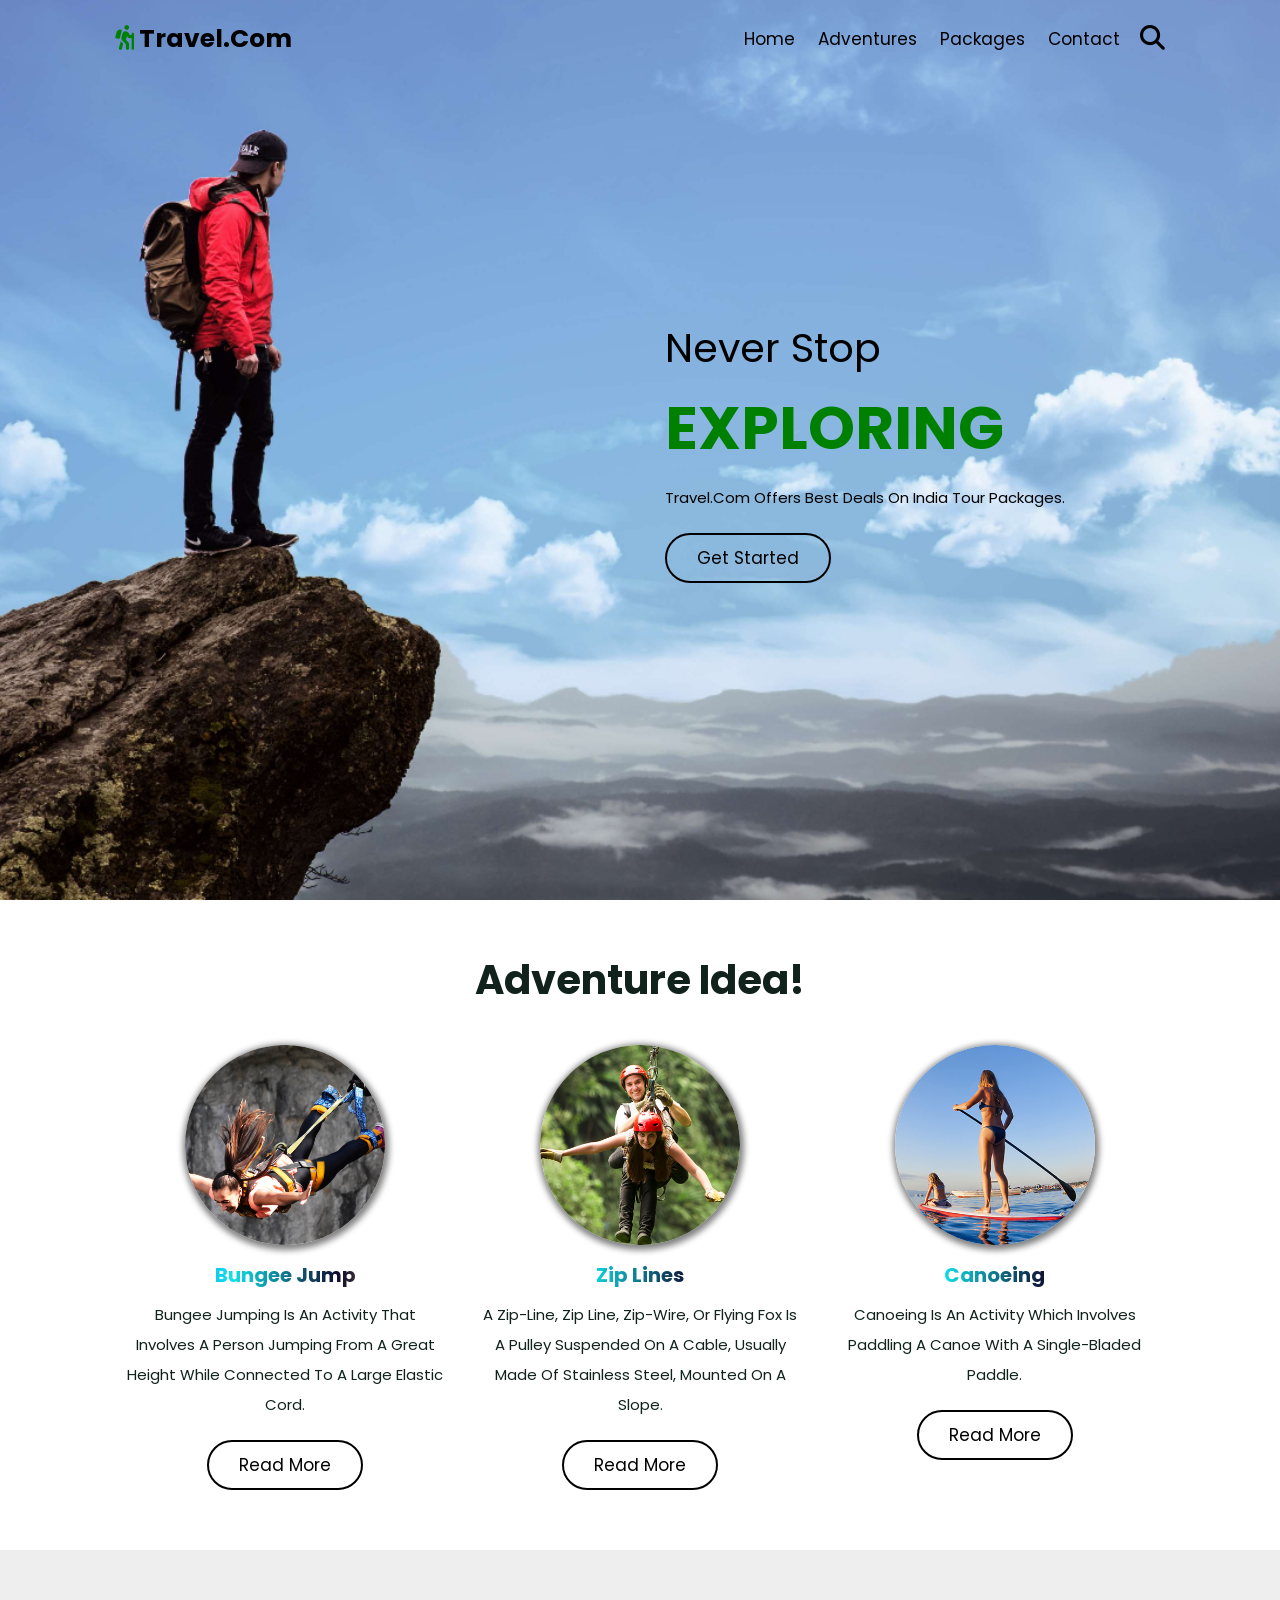
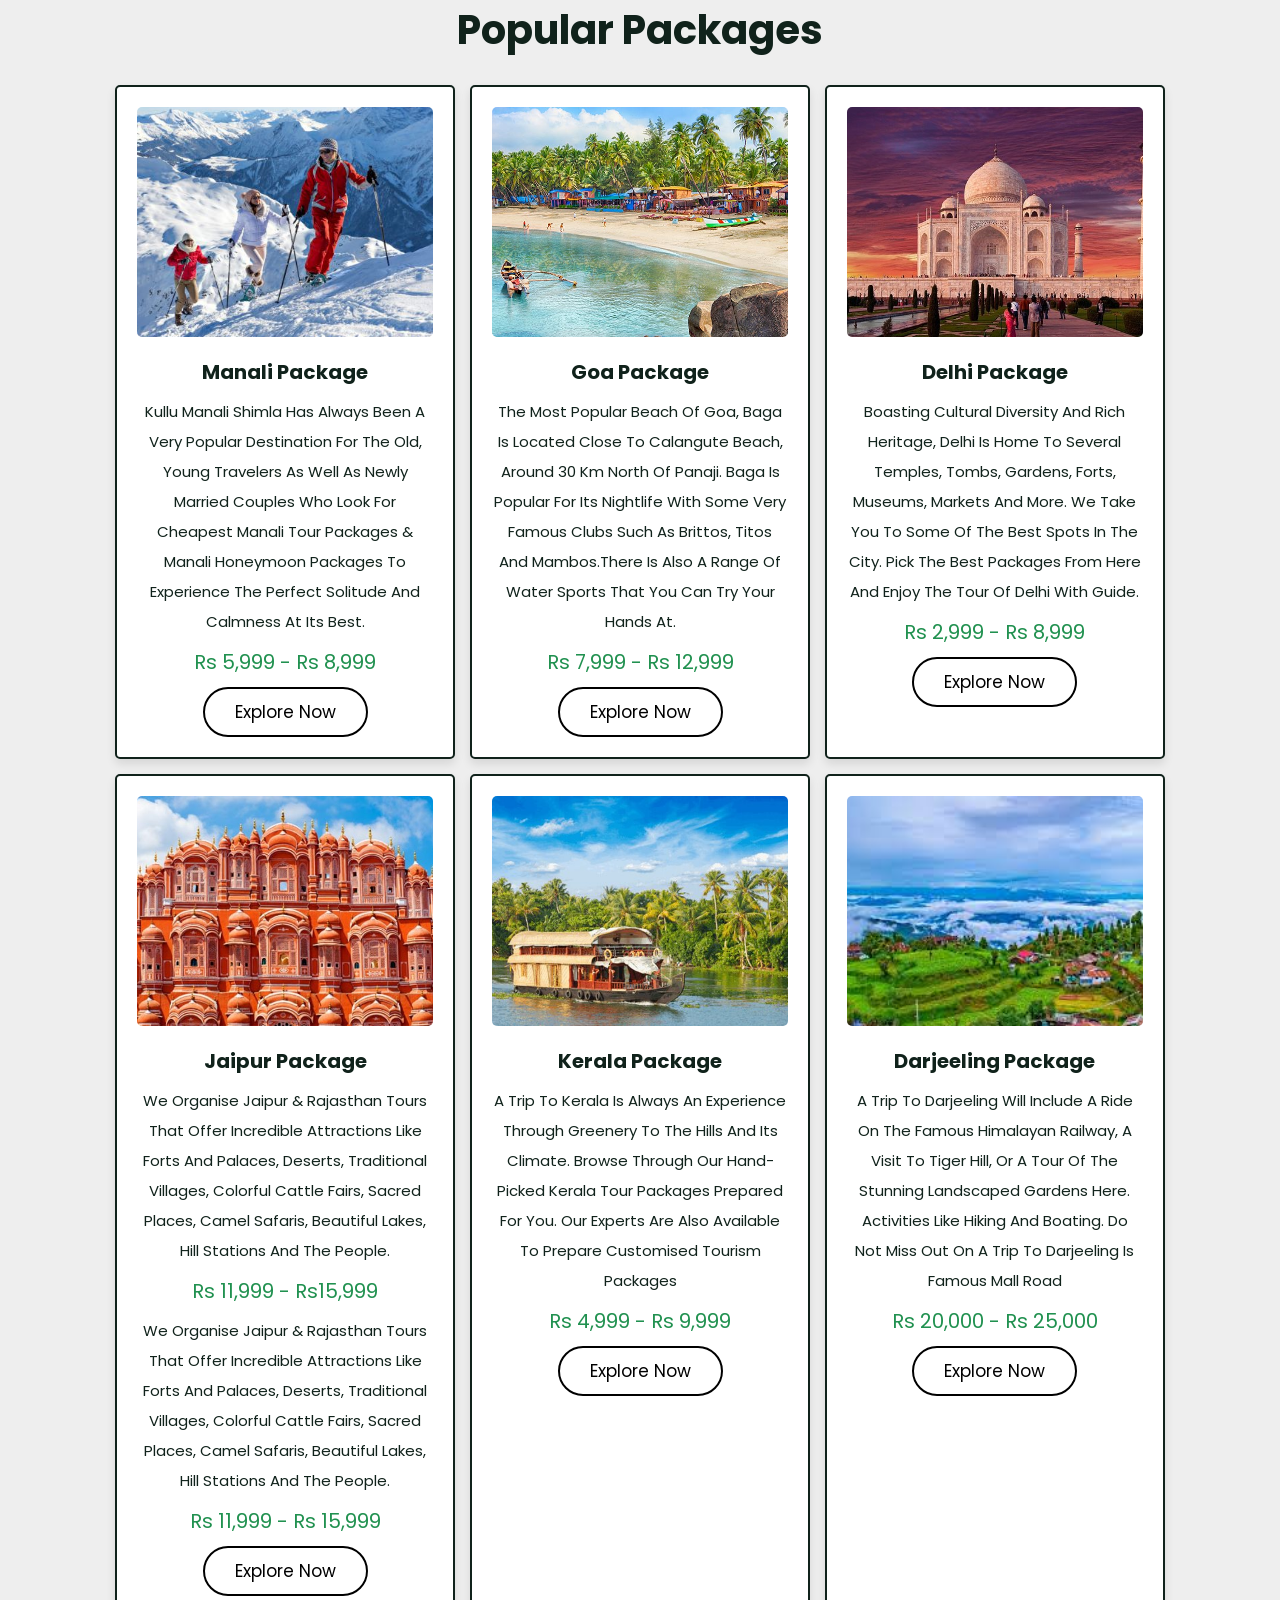
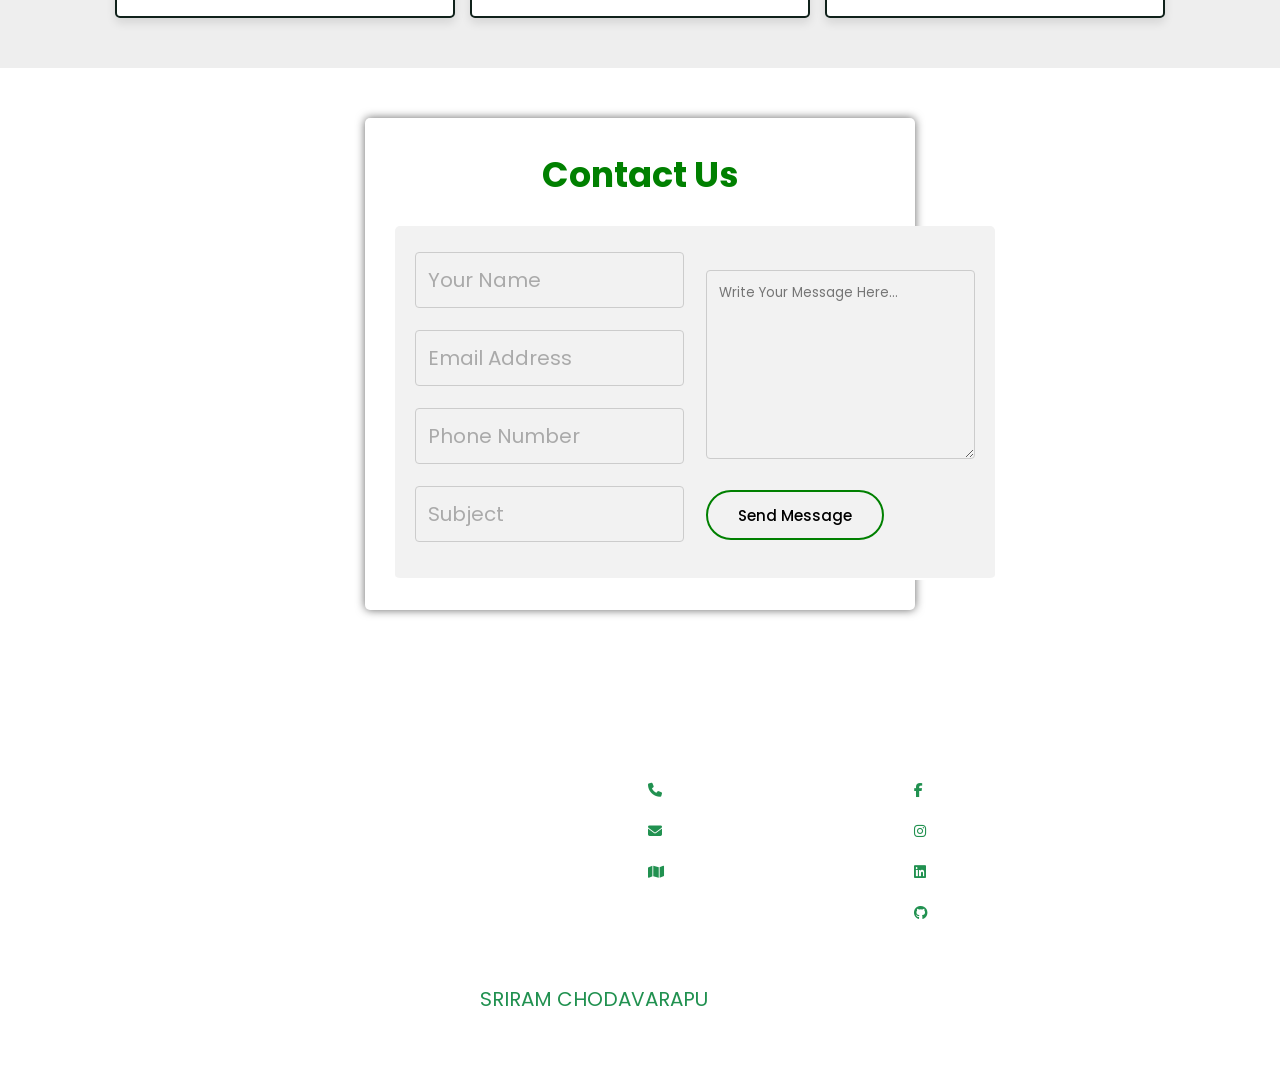
<file: index.html>
<!DOCTYPE html>
<html lang="en">
<head>
    <meta charset="UTF-8">
    <meta name="viewport" content="width=device-width, initial-scale=1.0">
    <title>Tour & Travel</title>
    <link rel="stylesheet" href="https://cdnjs.cloudflare.com/ajax/libs/font-awesome/6.1.1/css/all.min.css">
    <link rel="stylesheet" href="style.css">
    <!-- Iconscout Link  -->
    <link rel="stylesheet" href="https://unicons.iconscout.com/release/v2.1.6/css/unicons.css">

</head>
<body>
    <header class="header">
        <a href="#" class="logo"><i class="fas fa-hiking"></i> travel.com</a>
        <nav class="navbar">
            <div id="nav-close" class="fas fa-times"></div>
            <a href="#home">home</a>
            <a href="#category">Adventures</a>
            <a href="#packages">packages</a>
            <a href="#contact">contact</a>
        </nav>
        <div class="icons">
            <div id="menu-btn" class="fas fa-bars"></div> 
            <div id="search-btn" class="fas fa-search"></div>
          
        </div>
    </header>

    <div class="search-form">
        <div id="close-search" class="fas fa-times"></div>
        <form action="">
        <input type="search" name="" placeholder="search here..." id="search-box">
        <label for="search-box" class="fas fa-search"></label>
        </form>
    </div>

    <section class="home" id="home">
   
        <div class="wrapper">
           
                <div class="box" style="background: url(images/home1.jpg) no-repeat;">
                <div class="content">
                    <span>never stop</span>
                    <h3>exploring</h3>
                    <p>Travel.com offers best deals on India tour packages.</p>
                    <a href="#category" class="btn">get started</a>
                </div>
                </div>  
        </div>
    </section>

    <!-- Adventure section -->

    <section class="category" id="category">

        <h1 class="heading">Adventure Idea!</h1>
    
        <div class="box-container">
    
            <div class="box">
                <img src="images/category-1.jpg" alt="BungeeJumpingImg">
                <h3>bungee jump</h3>
                <p>Bungee jumping is an activity that involves a person jumping from a great height while connected to a large elastic cord.</p>
                <a href="https://en.wikipedia.org/wiki/Bungee_jumping" class="btn">read more</a>
            </div>
    
            <div class="box">
                <img src="images/category-2.jpg" alt="ZipLinesImg">
                <h3>zip lines</h3>
                <p>A zip-line, zip line, zip-wire, or flying fox is a pulley suspended on a cable, usually made of stainless steel, mounted on a slope.</p>
                <a href="https://en.wikipedia.org/wiki/Zip_line" class="btn">read more</a>
            </div>
    
            <div class="box">
                <img src="images/category-3.jpg" alt="canoeingImg">
                <h3>Canoeing</h3>
                <p>Canoeing is an activity which involves paddling a canoe with a single-bladed paddle.</p>
                <a href="https://en.wikipedia.org/wiki/Canoeing" class="btn">read more</a>
            </div>
    
        </div>
    
    </section>
    <section class="packages" id="packages">

        <h1 class="heading">popular packages</h1>
    
        <div class="box-container">
    
            <div class="box">
                <div class="image">
                    <img src="images/img-1.jpg" alt="">
                </div>
                <div class="content">
                    <h3>Manali Package</h3>
                    <p>Kullu Manali Shimla has always been a very popular destination for the old, young travelers as well as newly married couples who look for cheapest Manali tour packages &amp; Manali Honeymoon Packages to experience the perfect solitude and calmness at its best.</p>
                    <div class="price">Rs 5,999 - Rs 8,999</div>
                    <a href="#contact" class="btn">explore now</a>
                </div>
            </div>
    
            <div class="box">
                <div class="image">
                    <img src="images/img-2.jpg" alt="">
                </div>
                <div class="content">
                    <h3>Goa Package</h3>
                    <p>The most popular beach of Goa, Baga is located close to Calangute beach, around 30 Km North of Panaji. Baga is popular for its nightlife with some very famous clubs such as Brittos, Titos and Mambos.There is also a range of water sports that you can try your hands at.</p>
                    <div class="price">Rs 7,999 - Rs 12,999</div>
                    <a href="#contact" class="btn">explore now</a>
                </div>
            </div>
    
            <div class="box">
                <div class="image">
                    <img src="images/img-3.jpg" alt="">
                </div>
                <div class="content">
                    <h3>Delhi Package</h3>
                    <p>Boasting cultural diversity and rich heritage, Delhi is home to several temples, tombs, gardens, forts, museums, markets and more. We take you to some of the best spots in the city. Pick the best packages from here and enjoy the tour of Delhi with guide.</p>
                    <div class="price">Rs 2,999 - Rs 8,999</div>
                    <a href="#contact" class="btn">explore now</a>
                </div>
            </div>
    
            <div class="box">
                <div class="image">
                    <img src="images/img-4.jpg" alt="">
                </div>
                <div class="content">
                    <h3>Jaipur Package</h3>

                    <p>We organise Jaipur &amp; Rajasthan tours that offer incredible attractions like Forts and Palaces, Deserts, Traditional Villages, colorful cattle fairs, sacred places, camel safaris, beautiful lakes, hill stations and the people. </p>
                    <div class="price">Rs 11,999 - Rs15,999</div>

                    <p>We organise Jaipur & Rajasthan tours that offer incredible attractions like Forts and Palaces, Deserts, Traditional Villages, colorful cattle fairs, sacred places, camel safaris, beautiful lakes, hill stations and the people. </p>
                    <div class="price">Rs 11,999 - Rs 15,999</div>

                    <a href="#contact" class="btn">explore now</a>
                </div>
            </div>
    
            <div class="box">
                <div class="image">
                    <img src="images/img-5.jpg" alt="">
                </div>
                <div class="content">
                    <h3>Kerala Package</h3>
                    <p>A trip to Kerala is always an experience through greenery to the hills and its climate. Browse through our hand-picked Kerala tour packages prepared for you. Our experts are also available to prepare customised tourism packages</p>
                    <div class="price">Rs 4,999 - Rs 9,999</div>
                    <a href="#contact" class="btn">explore now</a>
                </div>
            </div>
    
            <div class="box">
                <div class="image">
                    <img src="images/img-6.jpg" alt="">
                </div>
                <div class="content">
                    <h3>Darjeeling Package</h3>
                    <p>A trip to Darjeeling will include a ride on the famous Himalayan Railway, a visit to Tiger Hill, or a tour of the stunning landscaped gardens here. Activities like hiking and boating. Do not miss out on a trip to Darjeeling Is famous Mall Road</p>
                    <div class="price">Rs 20,000 - Rs 25,000</div>
                    <a href="#contact" class="btn">explore now</a>
                </div>
            </div>
    
        </div>
    
    </section>
        <section class="contact" id="contact">
            <div class="wrapper1">
                <div class="title1">
                    <h1>Contact us</h1>
                </div>
                <form id="contactForm">
                    <div class="input-fields">
                        <input type="text" class="input" placeholder="Your Name" name="name" required>
                        <input type="email" class="input" placeholder="Email Address" name="email" required>
                        <input type="tel" class="input" placeholder="Phone Number" name="phone" required>
                        <input type="text" class="input" placeholder="Subject" name="subject" required>
                    </div>
                    <div class="msg">
                        <textarea placeholder="Write your message here..." name="message" required></textarea>
                        <br>
                        <div class="btn1">
                            <button type="submit">Send Message</button>
                        </div>
                    </div>
                </form>
                
            </div>
        </section>
        
        <!-- JavaScript to handle form submission -->
        <script>
            document.getElementById("contactForm").addEventListener("submit", async function(event) {
                event.preventDefault(); // Prevent page reload
            
                const formData = new FormData(this);
                const formObject = {};
                formData.forEach((value, key) => formObject[key] = value);
            
                const response = await fetch('/contact', {
                    method: 'POST',
                    headers: { 'Content-Type': 'application/json' },
                    body: JSON.stringify(formObject)
                });
            
                const result = await response.json();
                alert(result.message); // Show success or error message
            });
            </script>
            
        
    <section class="footer">

        <div class="box-container">
    
            <div class="box">
                <h3>Quick links</h3>
                <a href="#home">home</a>    
                <a href="#packages">packages</a>
                <a href="#query">query</a>
            </div>
    
            <div class="box">
                <h3>extra links</h3>
                <a href="#contact">ask questions</a>
                <a href="terms.html">terms of use </a>
                <a href="#">privacy policy</a>
            </div>
    
            <div class="box">
                <h3>contact info</h3>
                <a href="tel:+7995474927"> <i class="fas fa-phone"></i> +91 7995474927</a>
                <a href="rollsrider582@gmail.com"> <i class="fas fa-envelope"></i> rollsrider582@gmail.com</a>
                <a href="#"> <i class="fas fa-map"></i> ongole, india - 523182 </a>
            </div>
    
            <div class="box">
                <h3>follow us</h3>
                <a href="https://www.facebook.com/sriram.sid.92/"> <i class="fab fa-facebook-f"></i> facebook </a>
                <a href="https://www.instagram.com/thechodavarapuu/"> <i class="fab fa-instagram"></i> instagram </a>
                <a href="https://www.linkedin.com/in/chodavarapu-sriram-074887259/"> <i class="fab fa-linkedin"></i> linkedin </a>
                <a href="https://github.com/sriram184"> <i class="fab fa-github"></i> github </a>
            </div>
        </div>
        <div class="credit">created by <span> SRIRAM CHODAVARAPU</span> | all rights reserved!</div>
    </section>
    <!-- footer section ends -->
    <script src="script.js"></script>
</body>
</html>
</file>
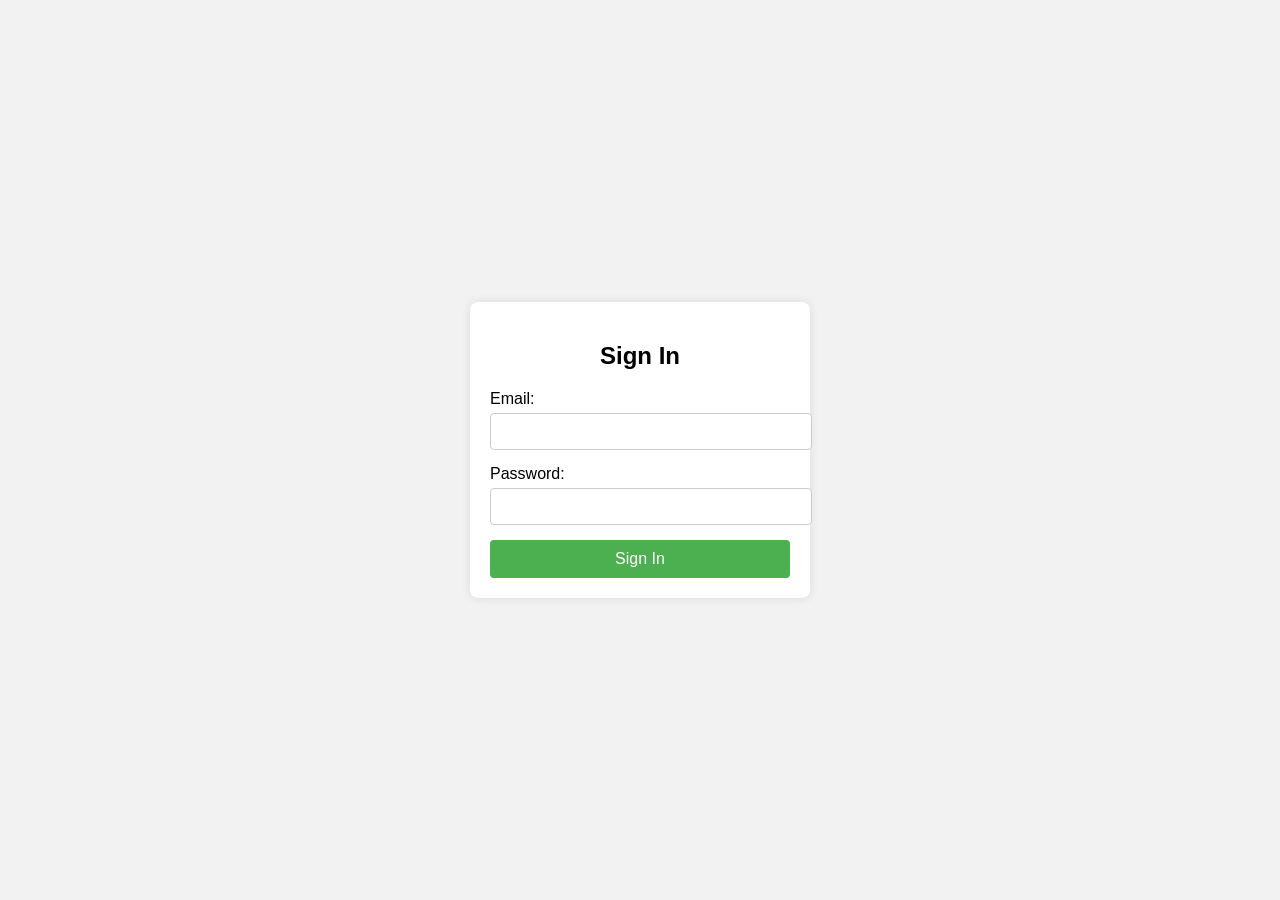
<file: demo.html>
<!DOCTYPE html>
<html lang="en">
<head>
    <meta charset="UTF-8">
    <meta name="viewport" content="width=device-width, initial-scale=1.0">
    <title>Sign In</title>
    <style>
        body {
            font-family: Arial, sans-serif;
            background-color: #f2f2f2;
            display: flex;
            justify-content: center;
            align-items: center;
            height: 100vh;
            margin: 0;
        }
        .container {
            background-color: #fff;
            padding: 20px;
            border-radius: 8px;
            box-shadow: 0 0 10px rgba(0, 0, 0, 0.1);
            width: 300px;
        }
        .container h2 {
            margin-bottom: 20px;
            text-align: center;
        }
        .input-group {
            margin-bottom: 15px;
        }
        .input-group label {
            display: block;
            margin-bottom: 5px;
        }
        .input-group input {
            width: 100%;
            padding: 10px;
            border: 1px solid #ccc;
            border-radius: 4px;
        }
        button {
            width: 100%;
            padding: 10px;
            background-color: #4CAF50;
            border: none;
            border-radius: 4px;
            color: white;
            font-size: 16px;
            cursor: pointer;
        }
        button:hover {
            background-color: #45a049;
        }
    </style>
</head>
<body>
    <div class="container">
        <form>
            <h2>Sign In</h2>
            <div class="input-group">
                <label for="email">Email:</label>
                <input type="email" id="email" name="email" required>
            </div>
            <div class="input-group">
                <label for="password">Password:</label>
                <input type="password" id="password" name="password" required>
            </div>
            <button type="submit">Sign In</button>
        </form>
    </div>
</body>
</html>
</file>
<file: style.css>
@import url("https://fonts.googleapis.com/css2?family=Poppins:ital,wght@0,100;0,300;0,400;0,500;0,600;1,100;1,300&display=swap");

* {
  font-family: "Poppins", sans-serif;
  margin: 0;
  padding: 0;
  box-sizing: border-box;
  outline: none;
  border: none;
  text-decoration: none;
  text-transform: capitalize;
  transition: 0.2s linear;
}
html {
  font-size: 62.5%;
  overflow-x: hidden;
  scroll-behavior: smooth;
  scroll-padding-top: 5rem;
}

section {
  padding: 5rem 9%;
}
.btn {
  margin-top: 1rem;
  display: inline-block;
  border: 0.2rem solid black;
  color: black;
  cursor: pointer;
  background: none;
  font-size: 1.7rem;
  padding: 1rem 3rem;
  border-radius: 40px;
}
.btn:hover {
  background: black;
  color: white;
}
.heading {
  text-align: center;
  margin-bottom: 2.5rem;
  font-size: 4rem;
  color: #10221b;
}
.header {
  position: fixed;
  top: 0;
  left: 0;
  right: 0;
  padding: 2rem 9%;
  z-index: 1000;
  display: flex;
  align-items: center;
}
.header.active {
  background: #fff;
  box-shadow: 0 0.5rem 1rem rgba(0, 0, 0, 0.1);
}
.header .logo {
  margin-right: auto;
  font-size: 2.5rem;
  color: black;
  font-weight: bolder;
}
.wrapper1 {
  margin-left: auto;
  margin-right: auto;
  top: 50%;
  left: 50%;
  width: 100%;
  max-width: 550px;
  padding: 30px;
  border-radius: 5px;
  box-shadow: 0 0 10px rgba(0, 0, 0, 0.6);
}

.wrapper1 .title1 h1 {
  color: green;
  text-align: center;
  margin-bottom: 25px;
  font-size: 3.5rem;
}

.contact-form {
  display: flex;
}

.uil {
  height: 50px;
  width: 50px;
}

.input-fields {
  display: flex;
  flex-direction: column;
  margin-right: 4%;
}

.input-fields,
.msg {
  width: 60%;
}

.input-fields .input,
.msg textarea {
  margin: 10px 0;
  background: transparent;
  border: 0px;
  border-bottom: 2px solid #5f66618f;
  padding: 10px;
  color: black;
  width: 100%;
}

.msg textarea {
  height: 189px;
}
.msg .btn1 {
  margin-top: 1rem;
  display: inline-block;
  border: 0.2rem solid green;
  color: black;
  cursor: pointer;
  font-size: 1.7rem;
  padding: 1rem 3rem;
  border-radius: 40px;
  background: none;
}
.btn1 button[type="submit"] {
  background-color: transparent;
  font-size: 15px;
  font-weight: 500;
}

i {
  color: green;
}

.header .navbar a {
  margin-left: 2rem;
  font-size: 1.7rem;
  color: black;
}
.header .navbar a:hover {
  color: green;
}
.header .navbar #nav-close {
  font-size: 5rem;
  cursor: pointer;
  color: black;
  display: none;
}
.header .icons a,
.header .icons div {
  font-size: 2.5rem;
  margin-left: 2rem;
  cursor: pointer;
  color: black;
}

.header.icons a:hover,
.header.icons div:hover {
  color: green;
}
.header #menu-btn {
  display: none;
}

.search-form {
  position: fixed;
  top: 0;
  left: 0;
  height: 100%;
  width: 100%;
  background: rgba(0, 0, 0, 0.8);
  display: flex;
  align-items: center;
  justify-content: center;
  z-index: 10000;
  transform: translateY(-110%);
}

.search-form.active {
  transform: translateY(0%);
}

#close-search {
  position: absolute;
  top: 1.5rem;
  right: 2.5rem;
  cursor: pointer;
  color: white;
  font-size: 5rem;
}
#close-search:hover {
  color: green;
}

form {
  width: 90vw;
  margin: 0 2rem;
  padding-bottom: 2rem;
  border-bottom: 0.2rem solid white;
  display: flex;
  align-items: center;
}
form input {
  width: 100%;
  font-size: 2rem;
  color: white;
  text-transform: none;
  background: none;
  padding-right: 2rem;
}

form input::placeholder {
  color: #aaa;
}

form label {
  font-size: 3rem;
  cursor: pointer;
  color: white;
}
form label:hover {
  color: green;
}
.home {
  padding: 0;
}
.home .box {
  min-height: 100vh;
  display: flex;
  align-items: center;
  background-size: cover !important;
  background-position: center !important;
  justify-content: flex-end;
  padding: 2rem 9%;
}

.home .content {
  width: 50rem;
}
.home .content span {
  font-size: 4rem;
  color: black;
}
.home .content h3 {
  font-size: 6rem;
  color: green;
  padding-top: 0.5rem;
  text-transform: uppercase;
}
.home .content p {
  line-height: 2;
  color: black;
  font-size: 1.5rem;
  padding: 1rem 0;
}
.category .box-container {
  display: -ms-grid;
  display: grid;
  -ms-grid-columns: (minmax(29rem, 1fr)) [auto-fit];
  grid-template-columns: repeat(auto-fit, minmax(29rem, 1fr));
  gap: 1.5rem;
}

.category .box-container .box {
  text-align: center;
  padding: 1rem;
}
.category .box-container .box img {
  height: 20rem;
  width: 20rem;
  border-radius: 50%;
  margin-bottom: 1rem;
  box-shadow: 1px 2px 6px 3px grey;
}
.category .box-container .box h3 {
  font-size: 2rem;
  background: linear-gradient(to right, #2545fc,
  #0de3eb, #100a2e, #eedd44);
  -webkit-text-fill-color: transparent;
  -webkit-background-clip: text;
}

.category .box-container .box p {
  font-size: 1.5rem;
  color: #10221b;
  padding: 1rem 0;
  line-height: 2;
}
.packages {
  background: #eee;
}

.packages .box-container {
  display: -ms-grid;
  display: grid;
  -ms-grid-columns: (minmax(32rem, 1fr)) [auto-fit];
  grid-template-columns: repeat(auto-fit, minmax(32rem, 1fr));
  gap: 1.5rem;
}

.packages .box-container .box {
  text-align: center;
  background: #fff;
  border: 0.2rem solid #10221b;
  -webkit-box-shadow: 0 0.5rem 1rem rgba(0, 0, 0, 0.1);
  box-shadow: 0 0.5rem 1rem rgba(0, 0, 0, 0.1);
  border-radius: 0.5rem;
}

.packages .box-container .box:hover {
  background: #10221b;
}

.packages .box-container .box:hover .content > * {
  color: #fff;
}

.packages .box-container .box:hover .btn {
  border-color: #fff;
}

.packages .box-container .box:hover .btn:hover {
  background: #fff;
  color: #10221b;
}

.packages .box-container .box .image {
  height: 25rem;
  overflow: hidden;
  padding: 2rem;
  padding-bottom: 0;
  border-radius: 0.5rem;
}

.packages .box-container .box .image img {
  height: 100%;
  width: 100%;
  -o-object-fit: cover;
  object-fit: cover;
  border-radius: 0.5rem;
}

.packages .box-container .box .content {
  padding: 2rem;
}

.packages .box-container .box .content h3 {
  font-size: 2rem;
  color: #10221b;
}

.packages .box-container .box .content p {
  font-size: 1.5rem;
  color: #10221b;
  padding: 1rem 0;
  line-height: 2;
}

.packages .box-container .box .content .price {
  font-size: 2rem;
  color: #219150;
}

.footer {
  background: -webkit-gradient(
      linear,
      left top,
      left bottom,
      from(rgba(0, 0, 0, 0.5)),
      to(rgba(0, 0, 0, 0.5))
    ),
    url(../images/footer-bg.jpg) no-repeat;
  background: linear-gradient(rgba(0, 0, 0, 0.5), rgba(0, 0, 0, 0.5)),
    url(../images/footer.jpg) no-repeat;
  background-size: cover;
  background-position: center;
  background-attachment: fixed;
}

.footer .box-container {
  display: -ms-grid;
  display: grid;
  -ms-grid-columns: (minmax(25rem, 1fr)) [auto-fit];
  grid-template-columns: repeat(auto-fit, minmax(25rem, 1fr));
  gap: 1.5rem;
}

.footer .box-container .box h3 {
  font-size: 2rem;
  padding: 1.5rem 0;
  color: #fff;
}

.footer .box-container .box a {
  display: block;
  font-size: 1.4rem;
  color: #fff;
  padding: 1rem 0;
}

.footer .box-container .box a i {
  color: #219150;
  padding-right: 0.5rem;
}

.footer .box-container .box a:hover {
  color: #219150;
}

.footer .box-container .box a:hover i {
  padding-right: 2rem;
}

.footer .credit {
  text-align: center;
  margin-top: 2.5rem;
  padding: 1rem;
  padding-top: 2.5rem;
  font-size: 2rem;
  color: #fff;
}

.footer .credit span {
  color: #219150;
}

@media (max-width: 1200px) {
  .header {
    padding: 2rem;
  }
  section {
    padding: 3rem 2rem;
  }
}

@media (max-width: 991px) {
  html {
    font-size: 55%;
  }
  .home .box {
    padding: 2rem;
    justify-content: center;
    background-position: right !important;
  }
  .home .box .conent {
    text-align: center;
  }
  .home .box .conent span {
    font-size: 3rem;
  }
  .home .box .conent h3 {
    font-size: 4rem;
  }
}
@media (max-width: 768px) {
  .header #menu-btn {
    display: inline-block;
  }
  .header .navbar {
    position: fixed;
    top: 0;
    left: -110%;
    background: white;
    z-index: 10000;
    width: 35rem;
    height: 100%;

    display: flex;
    flex-flow: column;
    align-items: center;
    justify-content: center;
  }
  .header .navbar.active {
    left: 0;
    box-shadow: 0 0 0 100vw rgba(0, 0, 0, 0.8);
  }
  .header .navbar a {
    margin: 1rem 0;
    font-size: 3rem;
  }
  .header .navbar #nav-close {
    display: block;
    position: absolute;
    top: 1rem;
    right: 2rem;
  }
  .contact-form {
    flex-direction: column;
  }
  .msg textarea {
    height: 80px;
  }
  .input-fields,
  .msg {
    width: 100%;
  }
  .input, textarea {
    width: 60vw !important;
  }
  .msg {
    margin-left: -20px;
  }
  form {
    flex-direction: column;
    width: 70vw;
  }
}

@media (max-width: 450px) {
  html {
    font-size: 50%;
  }
  .heading {
    font-size: 3rem;
  }
    .input, textarea {
    width: 70vw !important;
  }
  form {
    width: 50vw;
  }
  .wrapper1 {
    padding: 10px;
  }
}
/* Container Styling */
#contactForm {
  background-color: #f2f2f2;
  padding: 20px;
  border-radius: 5px;
  max-width: 600px;
  margin: auto;
}

/* Input and Textarea Styling */
#contactForm input[type="text"],
#contactForm input[type="email"],
#contactForm input[type="tel"],
#contactForm textarea {
  width: 100%;
  padding: 12px;
  border: 1px solid #ccc;
  border-radius: 4px;
  margin-top: 6px;
  margin-bottom: 16px;
  box-sizing: border-box;
}

/* Submit Button Styling */
#contactForm input[type="submit"] {
  background-color: #04AA6D;
  color: white;
  padding: 12px 20px;
  border: none;
  border-radius: 4px;
  cursor: pointer;
}

#contactForm input[type="submit"]:hover {
  background-color: #45a049;
}
</file>
